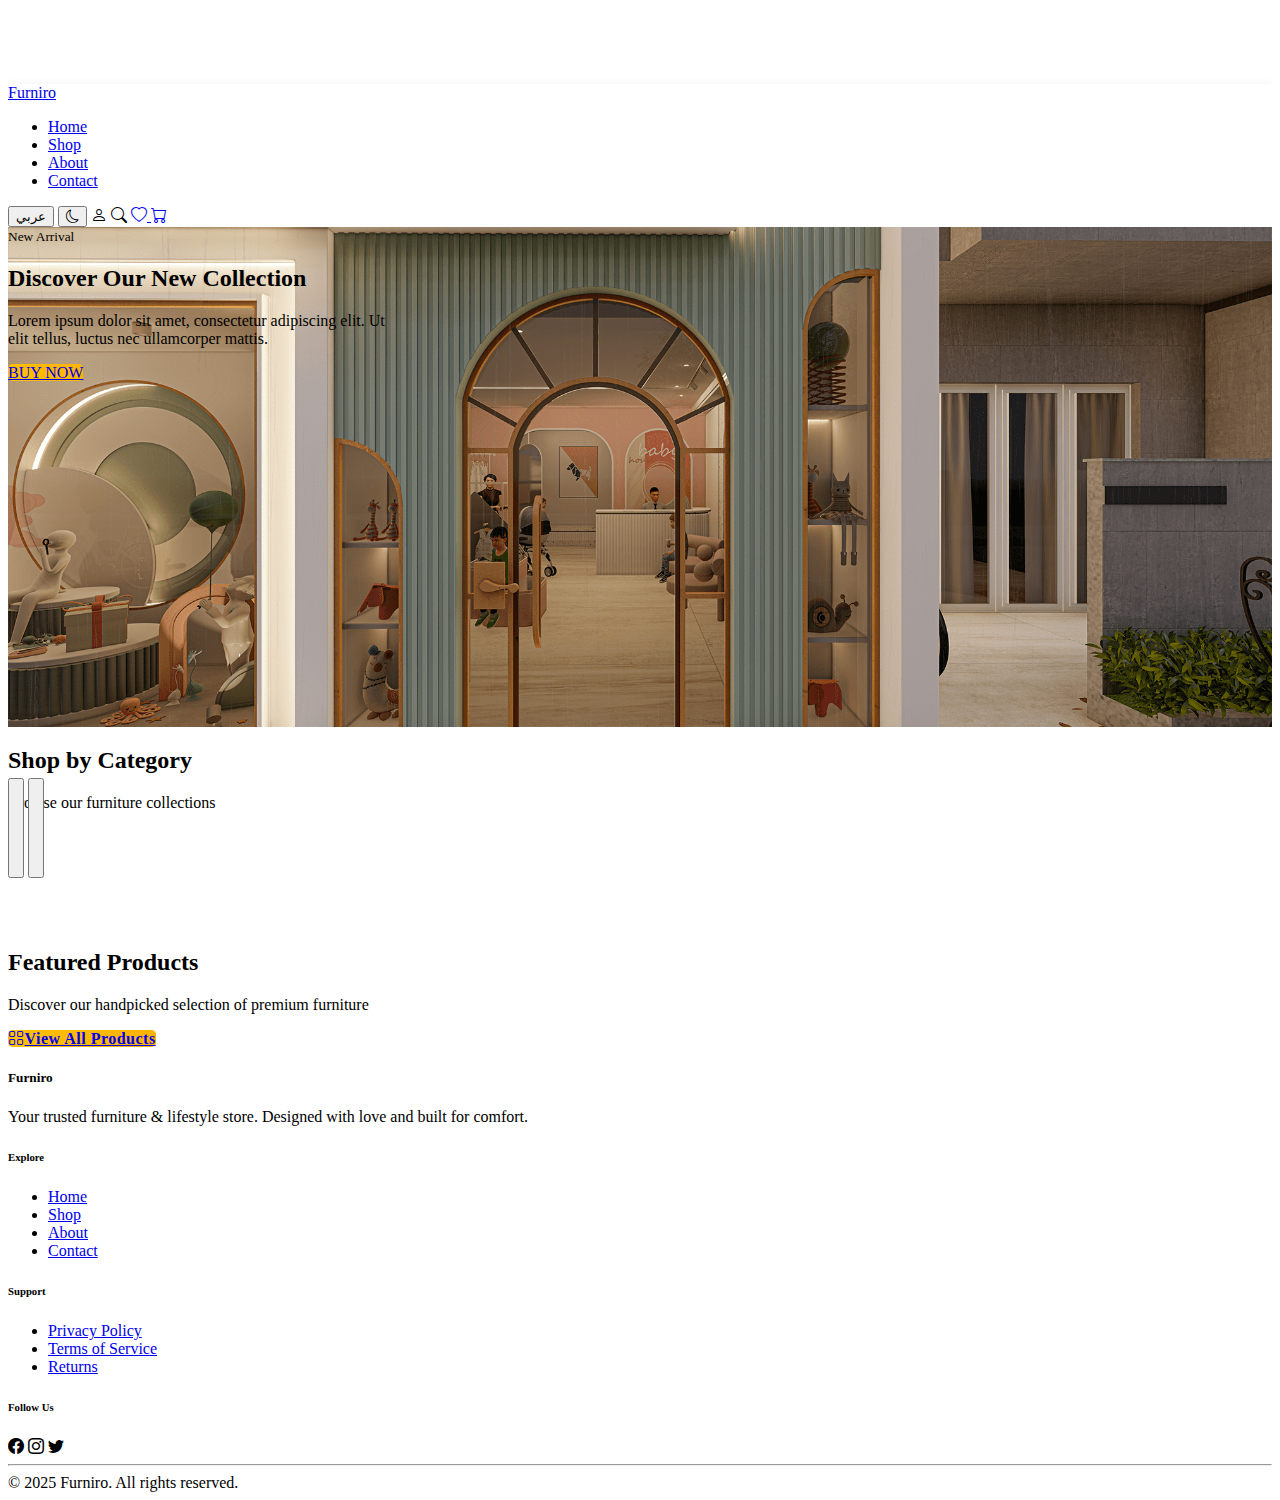
<file: index.html>
<!DOCTYPE html>
<html lang="en">
<head>
    <meta charset="UTF-8">
    <meta name="viewport" content="width=device-width, initial-scale=1.0">
    <title>Document</title>
 
     
     <link href="https://cdn.jsdelivr.net/npm/bootstrap-icons@1.10.5/font/bootstrap-icons.css" rel="stylesheet">
     <link href="style.css" rel="stylesheet">
    <link href="https://cdn.jsdelivr.net/npm/bootstrap@5.3.8/dist/css/bootstrap.min.css" rel="stylesheet" integrity="sha384-sRIl4kxILFvY47J16cr9ZwB07vP4J8+LH7qKQnuqkuIAvNWLzeN8tE5YBujZqJLB" crossorigin="anonymous">
  

</head>
<body>


    <nav class="navbar navbar-expand-lg bg-white shadow-sm fixed-top">
  <div class="container">

    <a class="navbar-brand fw-bold" href="#">Furniro</a>

    <button class="navbar-toggler" type="button" data-bs-toggle="collapse" data-bs-target="#mainNav">
      <span class="navbar-toggler-icon"></span>
    </button>

    
    <div class="collapse navbar-collapse" id="mainNav">
      <ul class="navbar-nav mx-auto mb-2 mb-lg-0">
        <li class="nav-item"><a class="nav-link active" href="#">Home</a></li>
        <li class="nav-item"><a class="nav-link" href="shop.html">Shop</a></li>
        <li class="nav-item"><a class="nav-link" href="about.html">About</a></li>
        <li class="nav-item"><a class="nav-link" href="contact.html">Contact</a></li>
      </ul>

      
       <div class="d-flex gap-3">
     
      </div>
      <button class="btn btn-sm btn-outline-secondary me-2" onclick="toggleLanguage()" id="langBtn">
        AR
      </button>
      <button class="btn btn-sm btn-outline-secondary me-3" onclick="toggleDarkMode()" id="darkModeBtn">
        <i class="bi bi-moon"></i>
      </button>
      <i class="bi bi-person me-3"></i>     
      <i class="bi bi-search me-3" onclick="toggleSearch()" style="cursor: pointer;"></i>    
      <a href="wishlist.html" class="position-relative me-3">
        <i class="bi bi-heart"></i>
      </a>      
      <a href="cart.html" class="position-relative">
        <i class="bi bi-cart"></i>
      </a>     

    </div>
  </div>
</nav>



<section class="hero-banner position-relative" style="background-image: url('assets/130.png'); background-size: cover; background-position: center; height: 500px;">
  <div class="container h-100 d-flex align-items-center">
    <div class="bg-white p-4 rounded shadow" style="max-width: 400px;">
      <small class="text-muted">New Arrival</small>
      <h2 class="fw-bold text-warning mt-2">Discover Our New Collection</h2>
      <p class="text-muted">Lorem ipsum dolor sit amet, consectetur adipiscing elit. Ut elit tellus, luctus nec ullamcorper mattis.</p>
      <a href="#" class="btn btn-warning text-white px-4">BUY NOW</a>
    </div>
  </div>
</section>

<!-- Categories Section -->
<section class="py-5">
    <div class="container">
        <div class="text-center mb-5">
            <h2 class="fw-bold mb-3">Shop by Category</h2>
            <p class="text-muted">Browse our furniture collections</p>
        </div>
        
        <!-- Categories Carousel -->
        <div class="position-relative">
            <div id="categoriesCarousel" class="carousel slide" data-bs-ride="carousel">
                <div class="carousel-inner" id="categories-list">
                    <!-- Categories will be loaded here -->
                </div>
                <button class="carousel-control-prev" type="button" data-bs-target="#categoriesCarousel" data-bs-slide="prev">
                    <span class="carousel-control-prev-icon bg-warning rounded-circle p-3"></span>
                </button>
                <button class="carousel-control-next" type="button" data-bs-target="#categoriesCarousel" data-bs-slide="next">
                    <span class="carousel-control-next-icon bg-warning rounded-circle p-3"></span>
                </button>
            </div>
        </div>
    </div>
</section>

<section class="py-5 bg-light">
    <div class="container">
        <div class="text-center mb-5">
            <h2 class="fw-bold mb-3">Featured Products</h2>
            <p class="text-muted">Discover our handpicked selection of premium furniture</p>
        </div>
        <div class="row g-4" id="product-list">
            <!-- Products will be loaded here -->
        </div>
        <div class="text-center mt-5">
            <a href="shop.html" class="btn btn-warning btn-lg px-5 py-3">
                <i class="bi bi-grid me-2"></i>View All Products
            </a>
        </div>
    </div>
</section>

    <!-- Search Popup -->
    <div id="searchPopup" class="search-popup">
        <div class="search-content">
            <div class="d-flex justify-content-between align-items-center mb-3">
                <h5>Search Products</h5>
                <button class="btn-close" onclick="toggleSearch()"></button>
            </div>
            <div class="input-group mb-3">
                <input type="text" class="form-control" id="searchInput" placeholder="Search for products..." oninput="searchProducts()">
                <button class="btn btn-warning" onclick="searchProducts()">
                    <i class="bi bi-search"></i>
                </button>
            </div>
            <div id="searchResults"></div>
        </div>
    </div>

    <footer class="bg-dark text-light pt-5 pb-3 mt-5">
  <div class="container">
    <div class="row">
      <div class="col-md-4 mb-3">
        <h5 class="fw-bold">Furniro</h5>
        <p class="small text-muted">Your trusted furniture & lifestyle store. Designed with love and built for comfort.</p>
      </div>
      <div class="col-md-2 mb-3">
        <h6 class="text-warning">Explore</h6>
        <ul class="list-unstyled">
          <li><a href="#" class="text-light text-decoration-none small">Home</a></li>
          <li><a href="#" class="text-light text-decoration-none small">Shop</a></li>
          <li><a href="#" class="text-light text-decoration-none small">About</a></li>
          <li><a href="#" class="text-light text-decoration-none small">Contact</a></li>
        </ul>
      </div>
      <div class="col-md-3 mb-3">
        <h6 class="text-warning">Support</h6>
        <ul class="list-unstyled">
          <li><a href="#" class="text-light text-decoration-none small">Privacy Policy</a></li>
          <li><a href="#" class="text-light text-decoration-none small">Terms of Service</a></li>
          <li><a href="#" class="text-light text-decoration-none small">Returns</a></li>
        </ul>
      </div>
      <div class="col-md-3 mb-3">
        <h6 class="text-warning">Follow Us</h6>
        <div class="d-flex gap-3">
          <i class="bi bi-facebook text-light"></i>
          <i class="bi bi-instagram text-light"></i>
          <i class="bi bi-twitter text-light"></i>
        </div>
      </div>
    </div>
    <hr class="border-light">
    <div class="text-center small text-muted">
      © 2025 Furniro. All rights reserved.
    </div>
  </div>
</footer>

   <script src="script.js"></script>
    <script src="https://cdn.jsdelivr.net/npm/bootstrap@5.3.8/dist/js/bootstrap.bundle.min.js" integrity="sha384-FKyoEForCGlyvwx9Hj09JcYn3nv7wiPVlz7YYwJrWVcXK/BmnVDxM+D2scQbITxI" crossorigin="anonymous"></script>
  
</body>
</html>
</file>
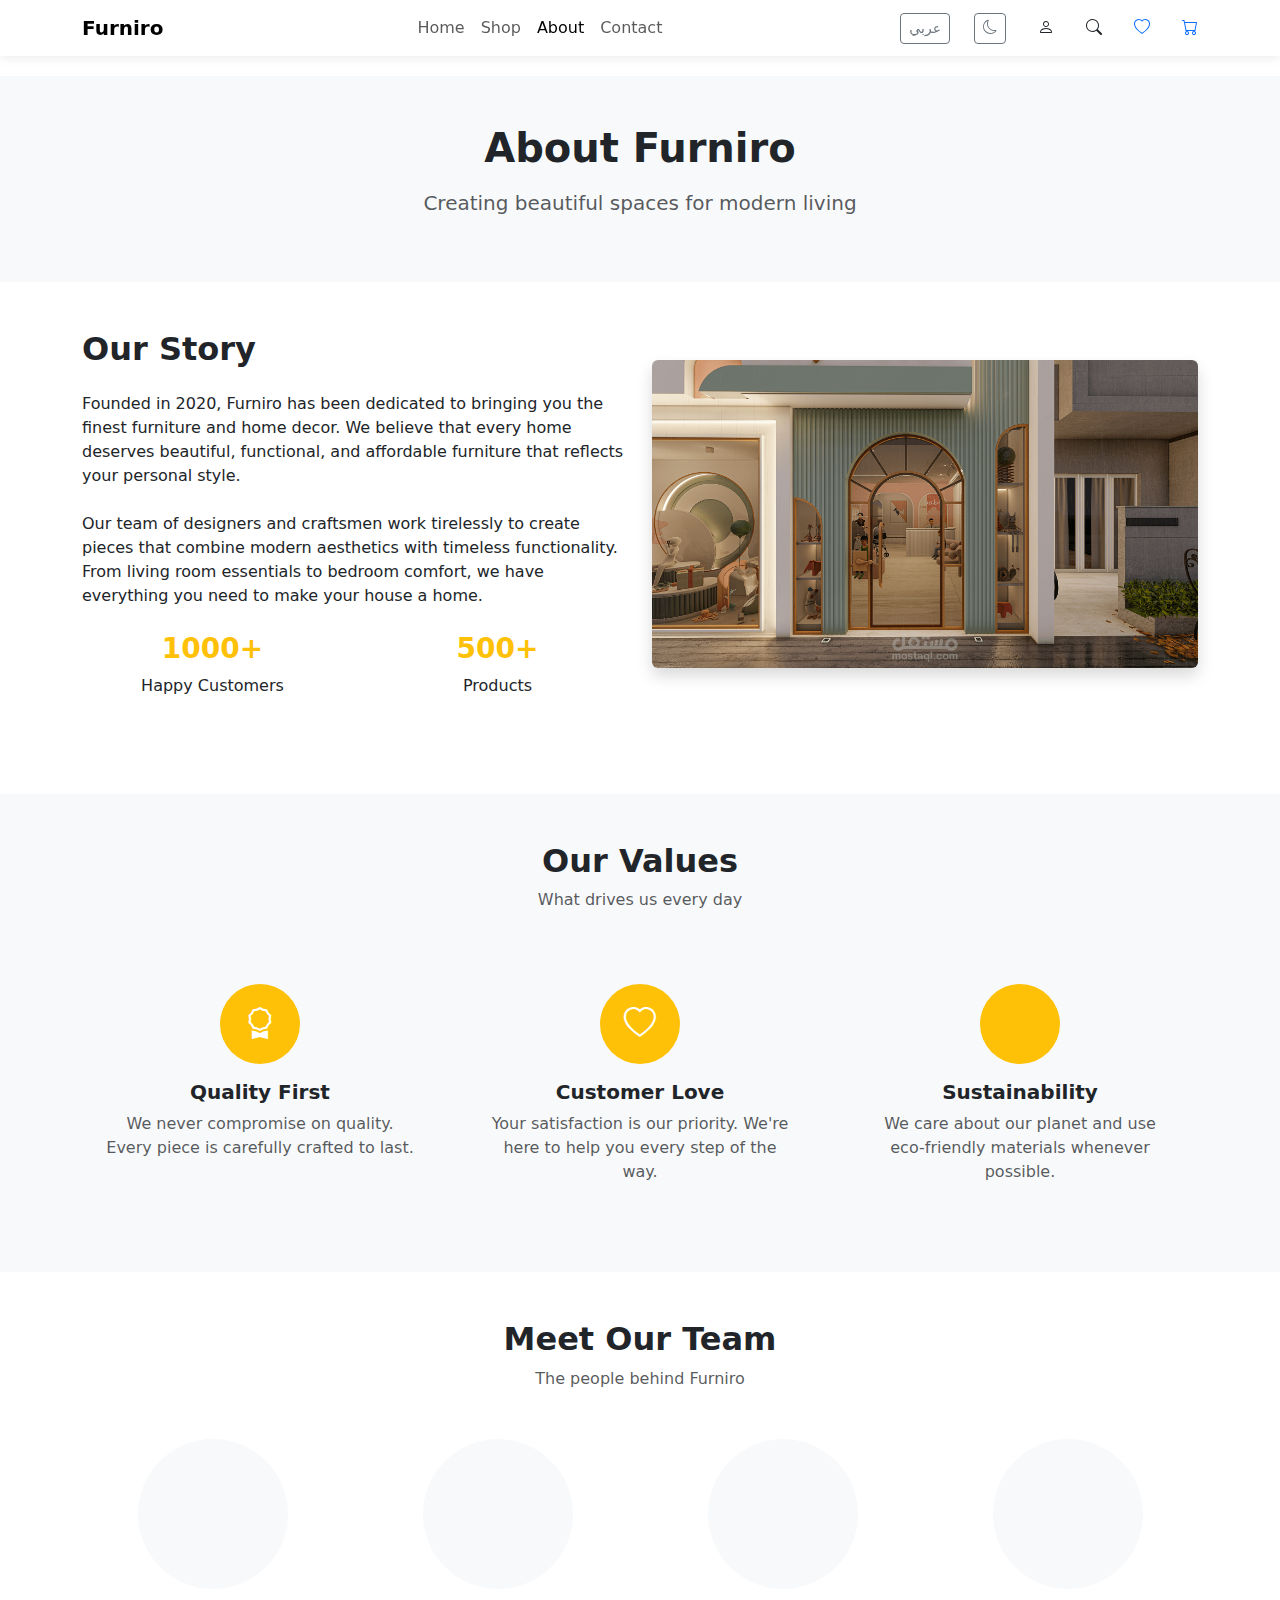
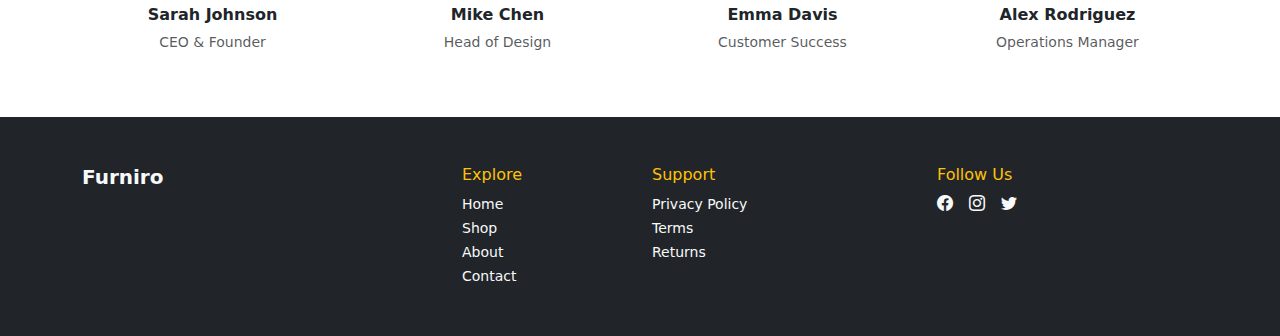
<file: about.html>
<!DOCTYPE html>
<html lang="en">
<head>
    <meta charset="UTF-8">
    <meta name="viewport" content="width=device-width, initial-scale=1.0">
    <title>About Us - Furniro</title>
    <script>
        if (localStorage.getItem('theme') === 'dark') {
            document.documentElement.setAttribute('data-theme', 'dark');
        }
    </script>
    <link href="https://cdn.jsdelivr.net/npm/bootstrap@5.3.0/dist/css/bootstrap.min.css" rel="stylesheet">
    <link href="https://cdn.jsdelivr.net/npm/bootstrap-icons@1.10.5/font/bootstrap-icons.css" rel="stylesheet">
    <link href="style.css" rel="stylesheet">
</head>
<body>
    <!-- Navigation -->
    <nav class="navbar navbar-expand-lg bg-white shadow-sm fixed-top">
        <div class="container">
            <a class="navbar-brand fw-bold" href="index.html">Furniro</a>
            <button class="navbar-toggler" type="button" data-bs-toggle="collapse" data-bs-target="#mainNav">
                <span class="navbar-toggler-icon"></span>
            </button>
            <div class="collapse navbar-collapse" id="mainNav">
                <ul class="navbar-nav mx-auto mb-2 mb-lg-0">
                    <li class="nav-item"><a class="nav-link" href="index.html">Home</a></li>
                    <li class="nav-item"><a class="nav-link" href="shop.html">Shop</a></li>
                    <li class="nav-item"><a class="nav-link active" href="about.html">About</a></li>
                    <li class="nav-item"><a class="nav-link" href="contact.html">Contact</a></li>
                </ul>
                <div class="d-flex gap-3 align-items-center">
                    <button class="btn btn-sm btn-outline-secondary me-2" onclick="toggleLanguage()" id="langBtn">
                        AR
                    </button>


                    <button class="btn btn-sm btn-outline-secondary me-3" onclick="toggleDarkMode()" id="darkModeBtn">
                        <i class="bi bi-moon"></i>
                    </button>
                    <i class="bi bi-person me-3"></i>
                    <i class="bi bi-search me-3"></i>
                    <a href="wishlist.html" class="position-relative me-3">
                        <i class="bi bi-heart"></i>
                    </a>
                    <a href="cart.html" class="position-relative">
                        <i class="bi bi-cart"></i>
                        <span class="position-absolute top-0 start-100 translate-middle badge rounded-pill bg-danger" id="cart-count" style="display: none;">0</span>
                    </a>
                </div>
            </div>
        </div>
    </nav>

    <!-- Hero Section -->
    <section class="bg-light py-5">
        <div class="container text-center">
            <h1 class="fw-bold mb-3">About Furniro</h1>
            <p class="lead text-muted">Creating beautiful spaces for modern living</p>
        </div>
    </section>

    <!-- About Content -->
    <section class="py-5">
        <div class="container">
            <div class="row align-items-center mb-5">
                <div class="col-lg-6">
                    <h2 class="fw-bold mb-4">Our Story</h2>
                    <p class="mb-4">Founded in 2020, Furniro has been dedicated to bringing you the finest furniture and home decor. We believe that every home deserves beautiful, functional, and affordable furniture that reflects your personal style.</p>
                    <p class="mb-4">Our team of designers and craftsmen work tirelessly to create pieces that combine modern aesthetics with timeless functionality. From living room essentials to bedroom comfort, we have everything you need to make your house a home.</p>
                    <div class="row g-4">
                        <div class="col-6">
                            <div class="text-center">
                                <h3 class="text-warning fw-bold">1000+</h3>
                                <p class="mb-0">Happy Customers</p>
                            </div>
                        </div>
                        <div class="col-6">
                            <div class="text-center">
                                <h3 class="text-warning fw-bold">500+</h3>
                                <p class="mb-0">Products</p>
                            </div>
                        </div>
                    </div>
                </div>
                <div class="col-lg-6">
                    <img src="assets/130.png" class="img-fluid rounded shadow" alt="About Us">
                </div>
            </div>
        </div>
    </section>

    <!-- Values Section -->
    <section class="py-5 bg-light">
        <div class="container">
            <div class="text-center mb-5">
                <h2 class="fw-bold">Our Values</h2>
                <p class="text-muted">What drives us every day</p>
            </div>
            <div class="row g-4">
                <div class="col-lg-4 col-md-6">
                    <div class="text-center p-4">
                        <div class="bg-warning rounded-circle d-inline-flex align-items-center justify-content-center mb-3" style="width: 80px; height: 80px;">
                            <i class="bi bi-award text-white fs-2"></i>
                        </div>
                        <h5 class="fw-bold">Quality First</h5>
                        <p class="text-muted">We never compromise on quality. Every piece is carefully crafted to last.</p>
                    </div>
                </div>
                <div class="col-lg-4 col-md-6">
                    <div class="text-center p-4">
                        <div class="bg-warning rounded-circle d-inline-flex align-items-center justify-content-center mb-3" style="width: 80px; height: 80px;">
                            <i class="bi bi-heart text-white fs-2"></i>
                        </div>
                        <h5 class="fw-bold">Customer Love</h5>
                        <p class="text-muted">Your satisfaction is our priority. We're here to help you every step of the way.</p>
                    </div>
                </div>
                <div class="col-lg-4 col-md-6">
                    <div class="text-center p-4">
                        <div class="bg-warning rounded-circle d-inline-flex align-items-center justify-content-center mb-3" style="width: 80px; height: 80px;">
                            <i class="bi bi-leaf text-white fs-2"></i>
                        </div>
                        <h5 class="fw-bold">Sustainability</h5>
                        <p class="text-muted">We care about our planet and use eco-friendly materials whenever possible.</p>
                    </div>
                </div>
            </div>
        </div>
    </section>

    <!-- Team Section -->
    <section class="py-5">
        <div class="container">
            <div class="text-center mb-5">
                <h2 class="fw-bold">Meet Our Team</h2>
                <p class="text-muted">The people behind Furniro</p>
            </div>
            <div class="row g-4">
                <div class="col-lg-3 col-md-6">
                    <div class="text-center">
                        <div class="bg-light rounded-circle mx-auto mb-3 d-flex align-items-center justify-content-center" style="width: 150px; height: 150px; background-image: url('https://images.unsplash.com/photo-1494790108755-2616b612b786?w=150&h=150&fit=crop&crop=face'); background-size: cover; background-position: center;"></div>
                        <h6 class="fw-bold">Sarah Johnson</h6>
                        <p class="text-muted small">CEO & Founder</p>
                    </div>
                </div>
                <div class="col-lg-3 col-md-6">
                    <div class="text-center">
                        <div class="bg-light rounded-circle mx-auto mb-3 d-flex align-items-center justify-content-center" style="width: 150px; height: 150px; background-image: url('https://images.unsplash.com/photo-1472099645785-5658abf4ff4e?w=150&h=150&fit=crop&crop=face'); background-size: cover; background-position: center;"></div>
                        <h6 class="fw-bold">Mike Chen</h6>
                        <p class="text-muted small">Head of Design</p>
                    </div>
                </div>
                <div class="col-lg-3 col-md-6">
                    <div class="text-center">
                        <div class="bg-light rounded-circle mx-auto mb-3 d-flex align-items-center justify-content-center" style="width: 150px; height: 150px; background-image: url('https://images.unsplash.com/photo-1438761681033-6461ffad8d80?w=150&h=150&fit=crop&crop=face'); background-size: cover; background-position: center;"></div>
                        <h6 class="fw-bold">Emma Davis</h6>
                        <p class="text-muted small">Customer Success</p>
                    </div>
                </div>
                <div class="col-lg-3 col-md-6">
                    <div class="text-center">
                        <div class="bg-light rounded-circle mx-auto mb-3 d-flex align-items-center justify-content-center" style="width: 150px; height: 150px; background-image: url('https://images.unsplash.com/photo-1507003211169-0a1dd7228f2d?w=150&h=150&fit=crop&crop=face'); background-size: cover; background-position: center;"></div>
                        <h6 class="fw-bold">Alex Rodriguez</h6>
                        <p class="text-muted small">Operations Manager</p>
                    </div>
                </div>
            </div>
        </div>
    </section>

    <!-- Footer -->
    <footer class="bg-dark text-light pt-5 pb-3">
        <div class="container">
            <div class="row">
                <div class="col-md-4 mb-3">
                    <h5 class="fw-bold">Furniro</h5>
                    <p class="small text-muted">Your trusted furniture & lifestyle store.</p>
                </div>
                <div class="col-md-2 mb-3">
                    <h6 class="text-warning">Explore</h6>
                    <ul class="list-unstyled">
                        <li><a href="index.html" class="text-light text-decoration-none small">Home</a></li>
                        <li><a href="shop.html" class="text-light text-decoration-none small">Shop</a></li>
                        <li><a href="about.html" class="text-light text-decoration-none small">About</a></li>
                        <li><a href="contact.html" class="text-light text-decoration-none small">Contact</a></li>
                    </ul>
                </div>
                <div class="col-md-3 mb-3">
                    <h6 class="text-warning">Support</h6>
                    <ul class="list-unstyled">
                        <li><a href="#" class="text-light text-decoration-none small">Privacy Policy</a></li>
                        <li><a href="#" class="text-light text-decoration-none small">Terms</a></li>
                        <li><a href="#" class="text-light text-decoration-none small">Returns</a></li>
                    </ul>
                </div>
                <div class="col-md-3 mb-3">
                    <h6 class="text-warning">Follow Us</h6>
                    <div class="d-flex gap-3">
                        <i class="bi bi-facebook text-light"></i>
                        <i class="bi bi-instagram text-light"></i>
                        <i class="bi bi-twitter text-light"></i>
                    </div>
                </div>
            </div>
        </div>
    </footer>

    <script src="script.js"></script>
    <script src="https://cdn.jsdelivr.net/npm/bootstrap@5.3.0/dist/js/bootstrap.bundle.min.js"></script>
</body>
</html>
</file>
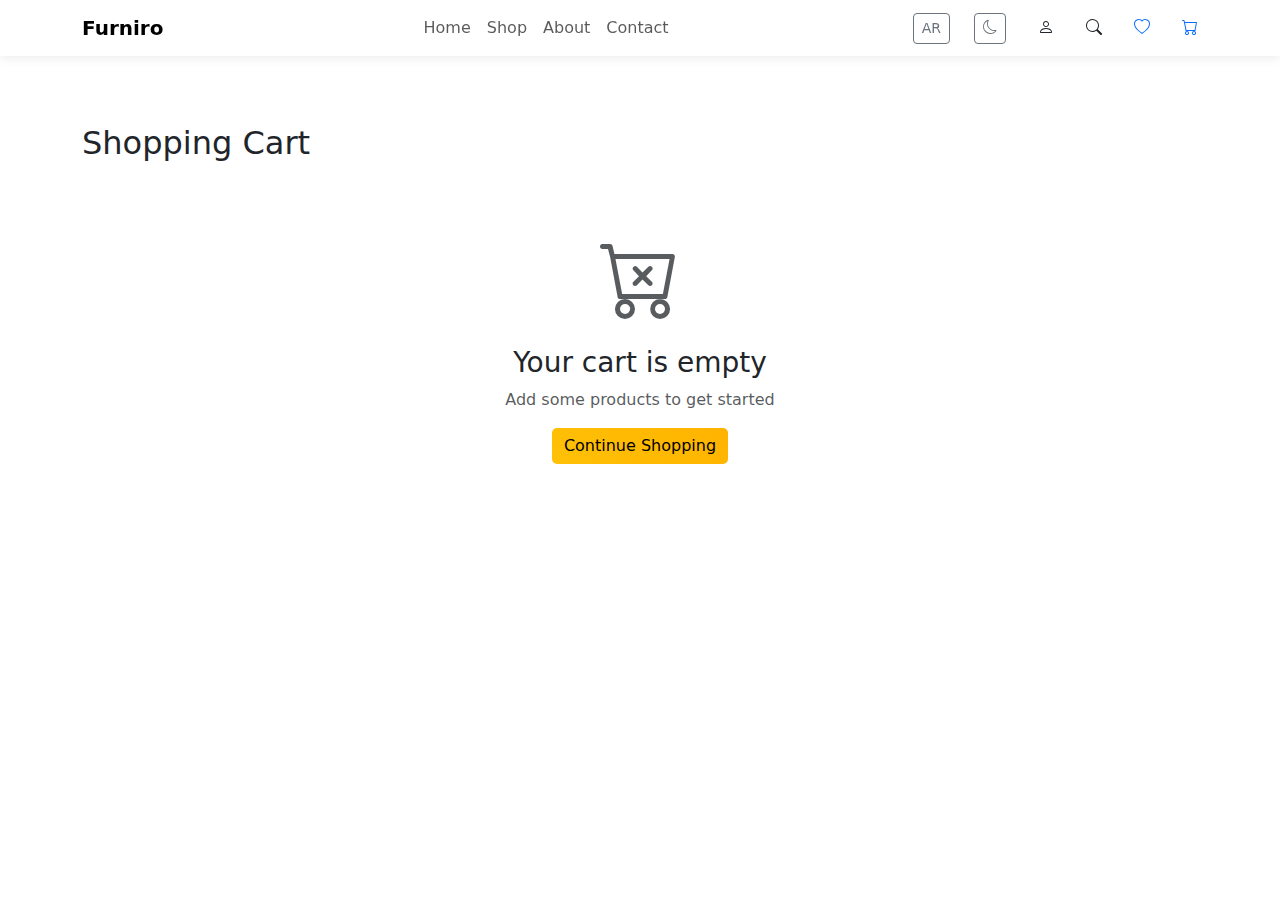
<file: cart.html>
<!DOCTYPE html>
<html lang="en" dir="ltr">
<head>
    <meta charset="UTF-8">
    <meta name="viewport" content="width=device-width, initial-scale=1.0">
    <title>السلة - Furniro</title>
    <script>
        if (localStorage.getItem('theme') === 'dark') {
            document.documentElement.setAttribute('data-theme', 'dark');
        }
    </script>
    <link href="https://cdn.jsdelivr.net/npm/bootstrap@5.3.0/dist/css/bootstrap.min.css" rel="stylesheet">
    <link href="https://cdn.jsdelivr.net/npm/bootstrap-icons@1.10.5/font/bootstrap-icons.css" rel="stylesheet">
    <link href="style.css" rel="stylesheet">
</head>
<body>
    <!-- شريط التنقل -->
    <nav class="navbar navbar-expand-lg bg-white shadow-sm fixed-top">
        <div class="container">
            <a class="navbar-brand fw-bold" href="index.html">Furniro</a>
            <button class="navbar-toggler" type="button" data-bs-toggle="collapse" data-bs-target="#mainNav">
                <span class="navbar-toggler-icon"></span>
            </button>
            <div class="collapse navbar-collapse" id="mainNav">
                <ul class="navbar-nav mx-auto mb-2 mb-lg-0">
                    <li class="nav-item"><a class="nav-link" href="index.html">Home</a></li>
                    <li class="nav-item"><a class="nav-link" href="shop.html">Shop</a></li>
                    <li class="nav-item"><a class="nav-link" href="about.html">About</a></li>
                    <li class="nav-item"><a class="nav-link" href="contact.html">Contact</a></li>
                </ul>
                <div class="d-flex gap-3 align-items-center">
                    <button class="btn btn-sm btn-outline-secondary me-2" onclick="toggleLanguage()" id="langBtn">
                        AR
                    </button>
                    <button class="btn btn-sm btn-outline-secondary me-3" onclick="toggleDarkMode()" id="darkModeBtn">
                        <i class="bi bi-moon"></i>
                    </button>
                    <i class="bi bi-person me-3"></i>
                    <i class="bi bi-search me-3"></i>
                    <a href="wishlist.html" class="position-relative me-3">
                        <i class="bi bi-heart"></i>
                        <span class="position-absolute top-0 start-100 translate-middle badge rounded-pill bg-danger" id="wishlist-count" style="display: none;">0</span>
                    </a>
                    <a href="cart.html" class="position-relative">
                        <i class="bi bi-cart"></i>
                        <span class="position-absolute top-0 start-100 translate-middle badge rounded-pill bg-danger" id="cart-count" style="display: none;">0</span>
                    </a>
                </div>
            </div>
        </div>
    </nav>

    <!-- محتوى السلة -->
    <div class="container py-5">
        <h2 class="mb-4">Shopping Cart</h2>
        
        <div id="cart-content">
            <!-- محتوى السلة سيظهر هنا -->
        </div>
        
        <div id="empty-cart" class="text-center py-5" style="display: none;">
            <i class="bi bi-cart-x display-1 text-muted"></i>
            <h3 class="mt-3">Your cart is empty</h3>
            <p class="text-muted">Add some products to get started</p>
            <a href="index.html" class="btn btn-warning">Continue Shopping</a>
        </div>
    </div>

    <script src="cart.js"></script>
    <script src="https://cdn.jsdelivr.net/npm/bootstrap@5.3.0/dist/js/bootstrap.bundle.min.js"></script>
</body>
</html>
</file>
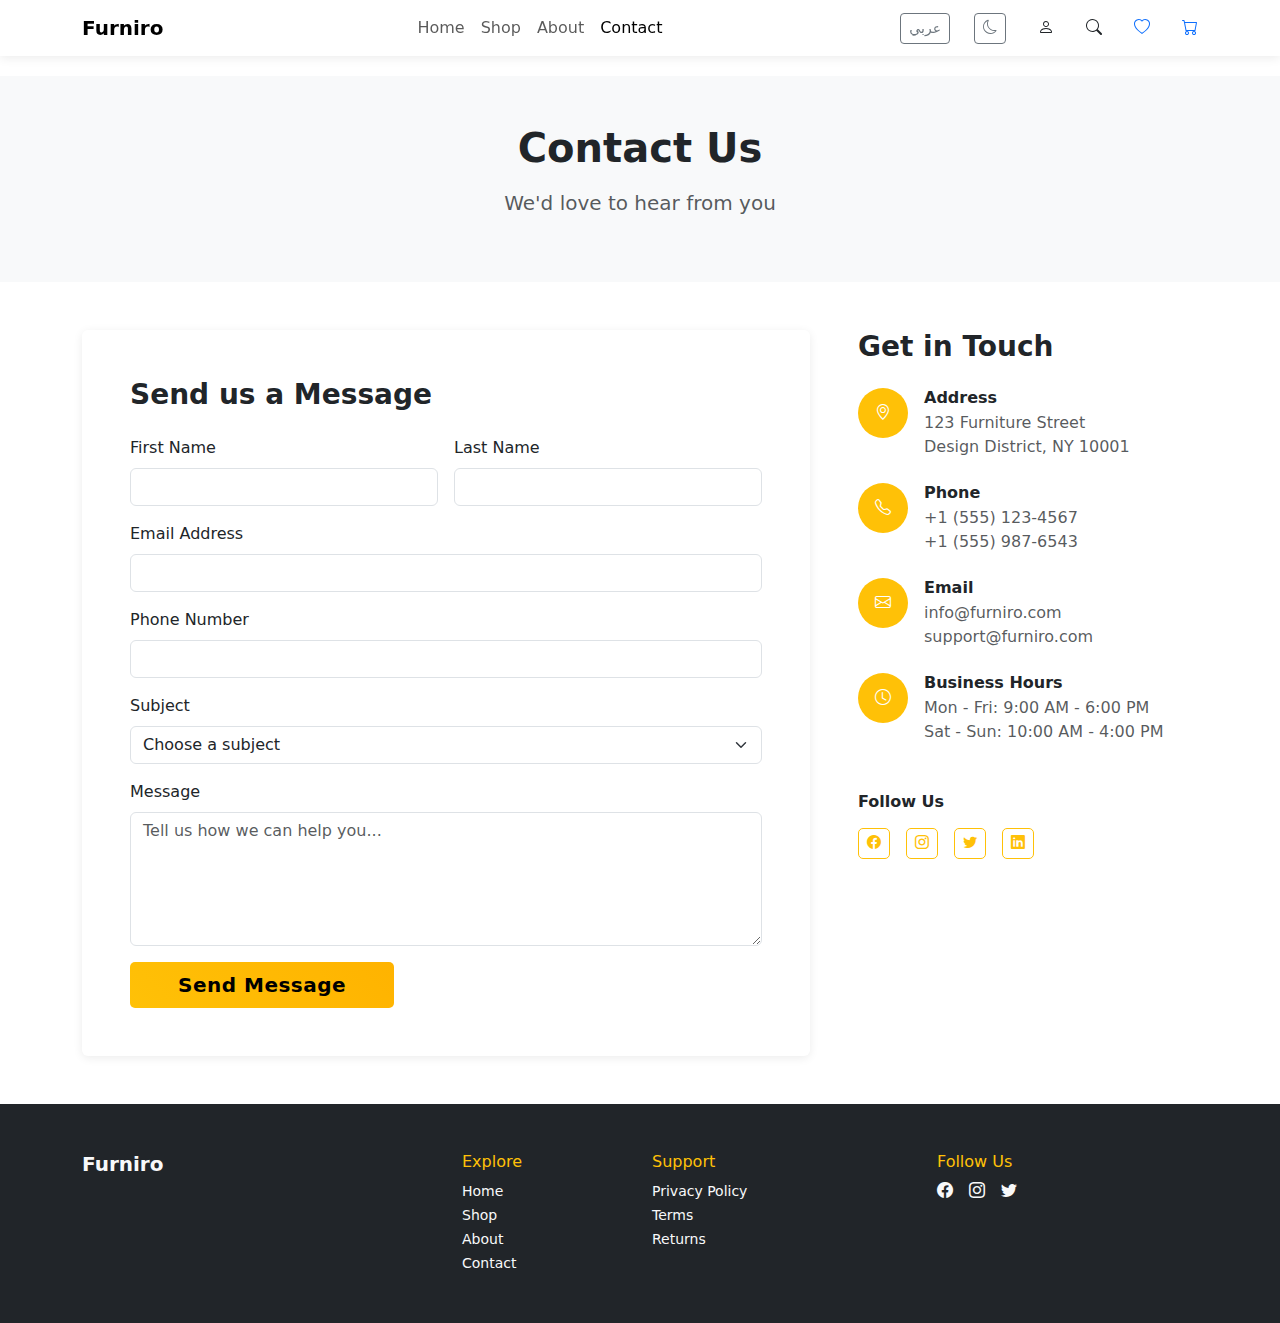
<file: contact.html>
<!DOCTYPE html>
<html lang="en">
<head>
    <meta charset="UTF-8">
    <meta name="viewport" content="width=device-width, initial-scale=1.0">
    <title>Contact Us - Furniro</title>
    <link href="https://cdn.jsdelivr.net/npm/bootstrap@5.3.0/dist/css/bootstrap.min.css" rel="stylesheet">
    <link href="https://cdn.jsdelivr.net/npm/bootstrap-icons@1.10.5/font/bootstrap-icons.css" rel="stylesheet">
    <link href="style.css" rel="stylesheet">
</head>
<body>
    <!-- Navigation -->
    <nav class="navbar navbar-expand-lg bg-white shadow-sm fixed-top">
        <div class="container">
            <a class="navbar-brand fw-bold" href="index.html">Furniro</a>
            <button class="navbar-toggler" type="button" data-bs-toggle="collapse" data-bs-target="#mainNav">
                <span class="navbar-toggler-icon"></span>
            </button>
            <div class="collapse navbar-collapse" id="mainNav">
                <ul class="navbar-nav mx-auto mb-2 mb-lg-0">
                    <li class="nav-item"><a class="nav-link" href="index.html">Home</a></li>
                    <li class="nav-item"><a class="nav-link" href="shop.html">Shop</a></li>
                    <li class="nav-item"><a class="nav-link" href="about.html">About</a></li>
                    <li class="nav-item"><a class="nav-link active" href="contact.html">Contact</a></li>
                </ul>
                <div class="d-flex gap-3 align-items-center">
                    <button class="btn btn-sm btn-outline-secondary me-2" onclick="toggleLanguage()" id="langBtn">عربي</button>
                    <button class="btn btn-sm btn-outline-secondary me-3" onclick="toggleDarkMode()" id="darkModeBtn">
                        <i class="bi bi-moon"></i>
                    </button>
                    <i class="bi bi-person me-3"></i>
                    <i class="bi bi-search me-3"></i>
                    <a href="wishlist.html" class="position-relative me-3">
                        <i class="bi bi-heart"></i>
                    </a>
                    <a href="cart.html" class="position-relative">
                        <i class="bi bi-cart"></i>
                    </a>
                </div>
            </div>
        </div>
    </nav>

    <!-- Hero Section -->
    <section class="bg-light py-5">
        <div class="container text-center">
            <h1 class="fw-bold mb-3">Contact Us</h1>
            <p class="lead text-muted">We'd love to hear from you</p>
        </div>
    </section>

    <!-- Contact Content -->
    <section class="py-5">
        <div class="container">
            <div class="row g-5">
                <!-- Contact Form -->
                <div class="col-lg-8">
                    <div class="card border-0 shadow-sm">
                        <div class="card-body p-5">
                            <h3 class="fw-bold mb-4">Send us a Message</h3>
                            <form id="contactForm">
                                <div class="row g-3">
                                    <div class="col-md-6">
                                        <label class="form-label">First Name</label>
                                        <input type="text" class="form-control" required>
                                    </div>
                                    <div class="col-md-6">
                                        <label class="form-label">Last Name</label>
                                        <input type="text" class="form-control" required>
                                    </div>
                                    <div class="col-12">
                                        <label class="form-label">Email Address</label>
                                        <input type="email" class="form-control" required>
                                    </div>
                                    <div class="col-12">
                                        <label class="form-label">Phone Number</label>
                                        <input type="tel" class="form-control">
                                    </div>
                                    <div class="col-12">
                                        <label class="form-label">Subject</label>
                                        <select class="form-select" required>
                                            <option value="">Choose a subject</option>
                                            <option value="general">General Inquiry</option>
                                            <option value="support">Customer Support</option>
                                            <option value="order">Order Question</option>
                                        </select>
                                    </div>
                                    <div class="col-12">
                                        <label class="form-label">Message</label>
                                        <textarea class="form-control" rows="5" placeholder="Tell us how we can help you..." required></textarea>
                                    </div>
                                    <div class="col-12">
                                        <button type="submit" class="btn btn-warning btn-lg px-5">Send Message</button>
                                    </div>
                                </div>
                            </form>
                        </div>
                    </div>
                </div>

                <!-- Contact Info -->
                <div class="col-lg-4">
                    <div class="h-100">
                        <h3 class="fw-bold mb-4">Get in Touch</h3>
                        
                        <div class="contact-item d-flex align-items-start mb-4">
                            <div class="bg-warning rounded-circle d-flex align-items-center justify-content-center me-3" style="width: 50px; height: 50px; min-width: 50px;">
                                <i class="bi bi-geo-alt text-white"></i>
                            </div>
                            <div>
                                <h6 class="fw-bold mb-1">Address</h6>
                                <p class="text-muted mb-0">123 Furniture Street<br>Design District, NY 10001</p>
                            </div>
                        </div>

                        <div class="contact-item d-flex align-items-start mb-4">
                            <div class="bg-warning rounded-circle d-flex align-items-center justify-content-center me-3" style="width: 50px; height: 50px; min-width: 50px;">
                                <i class="bi bi-telephone text-white"></i>
                            </div>
                            <div>
                                <h6 class="fw-bold mb-1">Phone</h6>
                                <p class="text-muted mb-0">+1 (555) 123-4567<br>+1 (555) 987-6543</p>
                            </div>
                        </div>

                        <div class="contact-item d-flex align-items-start mb-4">
                            <div class="bg-warning rounded-circle d-flex align-items-center justify-content-center me-3" style="width: 50px; height: 50px; min-width: 50px;">
                                <i class="bi bi-envelope text-white"></i>
                            </div>
                            <div>
                                <h6 class="fw-bold mb-1">Email</h6>
                                <p class="text-muted mb-0">info@furniro.com<br>support@furniro.com</p>
                            </div>
                        </div>

                        <div class="contact-item d-flex align-items-start mb-4">
                            <div class="bg-warning rounded-circle d-flex align-items-center justify-content-center me-3" style="width: 50px; height: 50px; min-width: 50px;">
                                <i class="bi bi-clock text-white"></i>
                            </div>
                            <div>
                                <h6 class="fw-bold mb-1">Business Hours</h6>
                                <p class="text-muted mb-0">Mon - Fri: 9:00 AM - 6:00 PM<br>Sat - Sun: 10:00 AM - 4:00 PM</p>
                            </div>
                        </div>

                        <!-- Social Media -->
                        <div class="mt-5">
                            <h6 class="fw-bold mb-3">Follow Us</h6>
                            <div class="d-flex gap-3">
                                <a href="#" class="btn btn-outline-warning btn-sm">
                                    <i class="bi bi-facebook"></i>
                                </a>
                                <a href="#" class="btn btn-outline-warning btn-sm">
                                    <i class="bi bi-instagram"></i>
                                </a>
                                <a href="#" class="btn btn-outline-warning btn-sm">
                                    <i class="bi bi-twitter"></i>
                                </a>
                                <a href="#" class="btn btn-outline-warning btn-sm">
                                    <i class="bi bi-linkedin"></i>
                                </a>
                            </div>
                        </div>
                    </div>
                </div>
            </div>
        </div>
    </section>



    <!-- Footer -->
    <footer class="bg-dark text-light pt-5 pb-3">
        <div class="container">
            <div class="row">
                <div class="col-md-4 mb-3">
                    <h5 class="fw-bold">Furniro</h5>
                    <p class="small text-muted">Your trusted furniture & lifestyle store.</p>
                </div>
                <div class="col-md-2 mb-3">
                    <h6 class="text-warning">Explore</h6>
                    <ul class="list-unstyled">
                        <li><a href="index.html" class="text-light text-decoration-none small">Home</a></li>
                        <li><a href="shop.html" class="text-light text-decoration-none small">Shop</a></li>
                        <li><a href="about.html" class="text-light text-decoration-none small">About</a></li>
                        <li><a href="contact.html" class="text-light text-decoration-none small">Contact</a></li>
                    </ul>
                </div>
                <div class="col-md-3 mb-3">
                    <h6 class="text-warning">Support</h6>
                    <ul class="list-unstyled">
                        <li><a href="#" class="text-light text-decoration-none small">Privacy Policy</a></li>
                        <li><a href="#" class="text-light text-decoration-none small">Terms</a></li>
                        <li><a href="#" class="text-light text-decoration-none small">Returns</a></li>
                    </ul>
                </div>
                <div class="col-md-3 mb-3">
                    <h6 class="text-warning">Follow Us</h6>
                    <div class="d-flex gap-3">
                        <i class="bi bi-facebook text-light"></i>
                        <i class="bi bi-instagram text-light"></i>
                        <i class="bi bi-twitter text-light"></i>
                    </div>
                </div>
            </div>
        </div>
    </footer>

    <script>
        // Contact form submission
        document.getElementById('contactForm').addEventListener('submit', function(e) {
            e.preventDefault();
            
            // Show success message
            const alert = document.createElement('div');
            alert.className = 'alert alert-success position-fixed';
            alert.style.cssText = 'top: 100px; right: 20px; z-index: 9999; min-width: 300px;';
            alert.innerHTML = '<i class="bi bi-check-circle me-2"></i>Message sent successfully! We\'ll get back to you soon.';
            
            document.body.appendChild(alert);
            setTimeout(() => alert.remove(), 5000);
            
            // Reset form
            this.reset();
        });
    </script>
    <script src="script.js"></script>
    <script src="https://cdn.jsdelivr.net/npm/bootstrap@5.3.0/dist/js/bootstrap.bundle.min.js"></script>
</body>
</html>
</file>
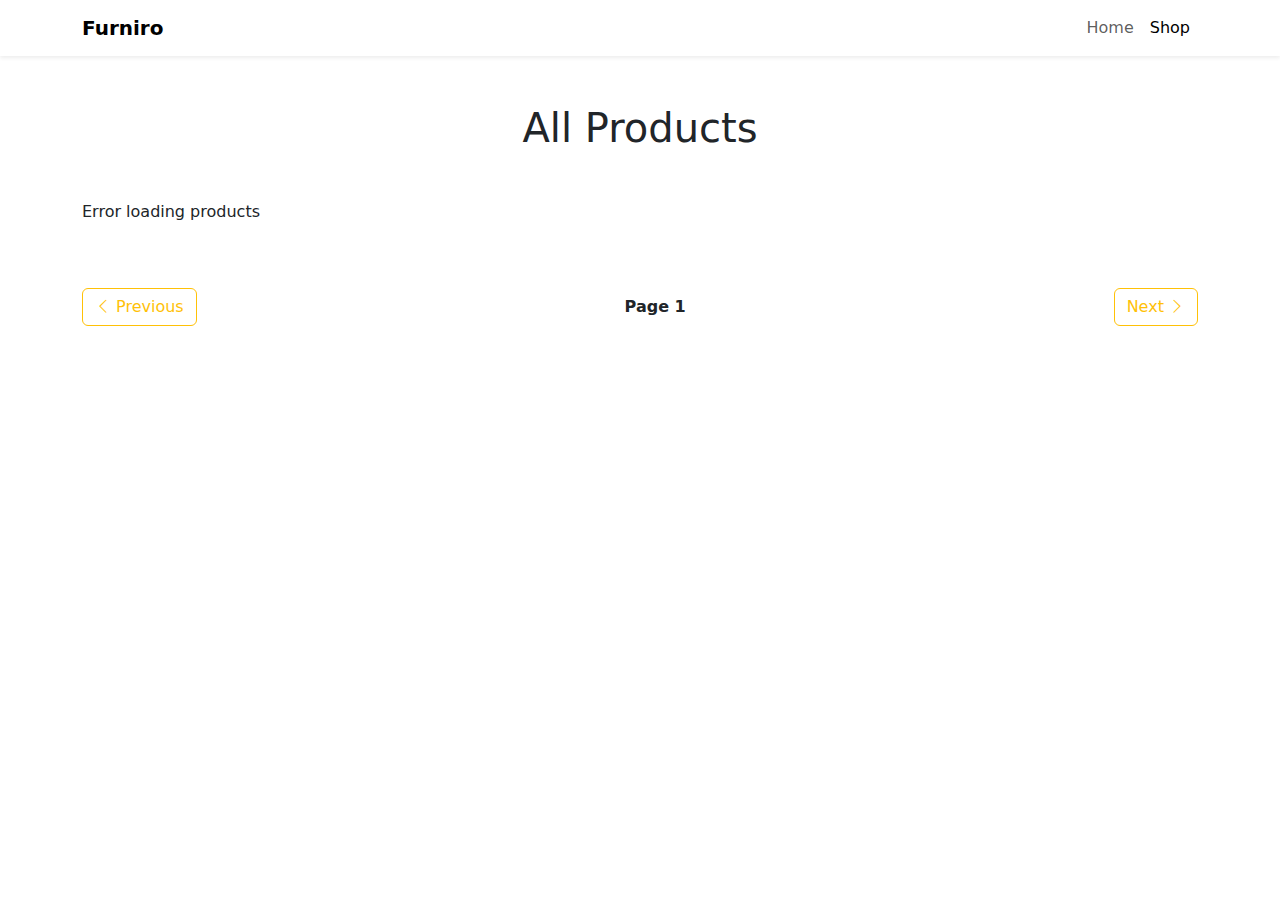
<file: shop-simple.html>
<!DOCTYPE html>
<html lang="en">
<head>
    <meta charset="UTF-8">
    <meta name="viewport" content="width=device-width, initial-scale=1.0">
    <title>Shop - All Products</title>
    <link href="https://cdn.jsdelivr.net/npm/bootstrap@5.3.0/dist/css/bootstrap.min.css" rel="stylesheet">
    <link href="https://cdn.jsdelivr.net/npm/bootstrap-icons@1.10.5/font/bootstrap-icons.css" rel="stylesheet">
</head>
<body>
    <!-- Navigation -->
    <nav class="navbar navbar-expand-lg bg-white shadow-sm">
        <div class="container">
            <a class="navbar-brand fw-bold" href="index.html">Furniro</a>
            <div class="navbar-nav ms-auto">
                <a class="nav-link" href="index.html">Home</a>
                <a class="nav-link active" href="shop-simple.html">Shop</a>
            </div>
        </div>
    </nav>

    <!-- Products Section -->
    <div class="container py-5">
        <h1 class="text-center mb-5">All Products</h1>
        
        <!-- Products Grid -->
        <div class="row" id="products">
            <div class="col-12 text-center">
                <div class="spinner-border text-warning" role="status"></div>
                <p class="mt-2">Loading products...</p>
            </div>
        </div>
        
        <!-- Pagination -->
        <div class="d-flex justify-content-between align-items-center mt-5">
            <button class="btn btn-outline-warning" id="prevBtn" onclick="previousPage()">
                <i class="bi bi-chevron-left"></i> Previous
            </button>
            <span id="pageInfo" class="fw-bold">Page 1</span>
            <button class="btn btn-outline-warning" id="nextBtn" onclick="nextPage()">
                Next <i class="bi bi-chevron-right"></i>
            </button>
        </div>
    </div>

    <script src="shop-simple.js"></script>
</body>
</html>
</file>
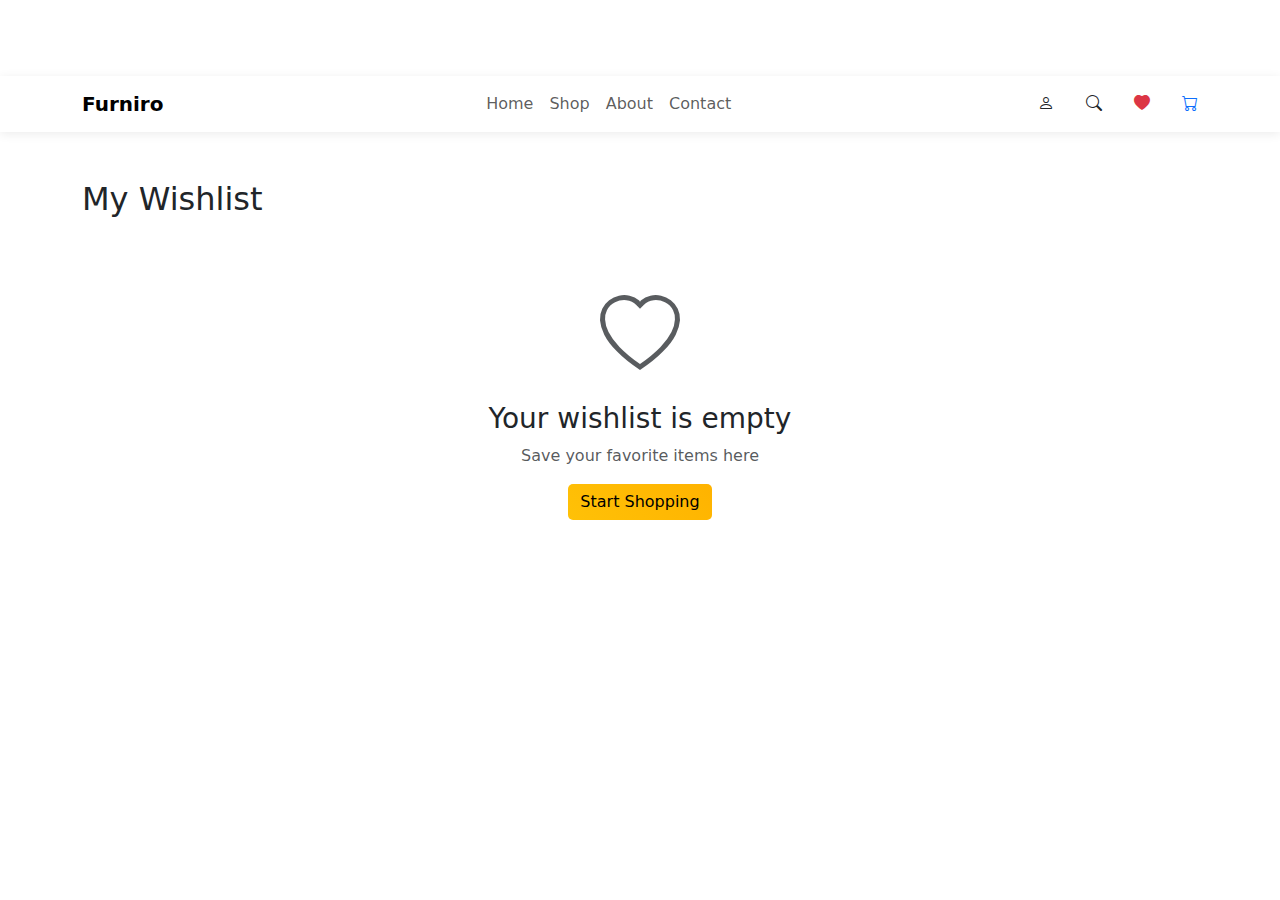
<file: wishlist.html>
<!DOCTYPE html>
<html lang="en">
<head>
    <meta charset="UTF-8">
    <meta name="viewport" content="width=device-width, initial-scale=1.0">
    <title>Wishlist - Furniro</title>
    <link href="https://cdn.jsdelivr.net/npm/bootstrap@5.3.0/dist/css/bootstrap.min.css" rel="stylesheet">
    <link href="https://cdn.jsdelivr.net/npm/bootstrap-icons@1.10.5/font/bootstrap-icons.css" rel="stylesheet">
    <link href="style.css" rel="stylesheet">
</head>
<body>
    <!-- Navigation -->
    <nav class="navbar navbar-expand-lg bg-white shadow-sm">
        <div class="container">
            <a class="navbar-brand fw-bold" href="index.html">Furniro</a>
            <button class="navbar-toggler" type="button" data-bs-toggle="collapse" data-bs-target="#mainNav">
                <span class="navbar-toggler-icon"></span>
            </button>
            <div class="collapse navbar-collapse" id="mainNav">
                <ul class="navbar-nav mx-auto mb-2 mb-lg-0">
                    <li class="nav-item"><a class="nav-link" href="index.html">Home</a></li>
                    <li class="nav-item"><a class="nav-link" href="shop.html">Shop</a></li>
                    <li class="nav-item"><a class="nav-link" href="about.html">About</a></li>
                    <li class="nav-item"><a class="nav-link" href="contact.html">Contact</a></li>
                </ul>
                <div class="d-flex gap-3">
                    <i class="bi bi-person me-3"></i>
                    <i class="bi bi-search me-3"></i>
                    <a href="wishlist.html" class="position-relative me-3">
                        <i class="bi bi-heart-fill text-danger"></i>
                    </a>
                    <a href="cart.html" class="position-relative">
                        <i class="bi bi-cart"></i>
                    </a>
                </div>
            </div>
        </div>
    </nav>

    <!-- Wishlist Content -->
    <div class="container py-5">
        <h2 class="mb-4">My Wishlist</h2>
        
        <div id="wishlist-content">
            <!-- Wishlist items will appear here -->
        </div>
        
        <div id="empty-wishlist" class="text-center py-5" style="display: none;">
            <i class="bi bi-heart display-1 text-muted"></i>
            <h3 class="mt-3">Your wishlist is empty</h3>
            <p class="text-muted">Save your favorite items here</p>
            <a href="index.html" class="btn btn-warning">Start Shopping</a>
        </div>
    </div>

    <script src="wishlist.js"></script>
    <script src="https://cdn.jsdelivr.net/npm/bootstrap@5.3.0/dist/js/bootstrap.bundle.min.js"></script>
</body>
</html>
</file>
<file: style.css>
* {
  transition: all 0.3s ease;
}
html, body {
  overflow-x: hidden !important;
}
.navbar-toggler {
  border: none !important;
  box-shadow: none !important;
  outline: none !important;
  background-color: transparent !important;
}
.navbar-toggler:focus,
.navbar-toggler:active,
.navbar-toggler:focus-visible {
  outline: none !important;
  box-shadow: none !important;
  border: none !important;
}
.product-card {
  transition: transform 0.3s ease, box-shadow 0.3s ease;
  cursor: pointer;
}
.product-card:hover {
  transform: translateY(-10px);
  box-shadow: 0 15px 35px rgba(0,0,0,0.1) !important;
}
.product-card:hover img {
  transform: scale(1.05);
}
.product-card:hover .card-overlay {
  opacity: 1 !important;
}
.form-select:focus {
  border-color: #ffc107;
  box-shadow: 0 0 0 0.2rem rgba(255, 193, 7, 0.25);
}
.btn-warning {
  background: linear-gradient(45deg, #ffc107, #ffb300);
  border: none;
  transition: all 0.3s ease;
}
.btn-warning:hover {
  background: linear-gradient(45deg, #ffb300, #ff8f00);
  transform: translateY(-2px);
  box-shadow: 0 5px 15px rgba(255, 193, 7, 0.4);
}

/* View All Products Button */
.btn-lg {
  font-weight: 600;
  letter-spacing: 0.5px;
  border-radius: 50px;
  transition: all 0.3s ease;
}

.btn-lg:hover {
  transform: translateY(-3px);
  box-shadow: 0 8px 25px rgba(255, 193, 7, 0.3);
}

/* Pagination Controls */
#paginationControls {
  margin-top: 2rem;
  padding: 1rem 0;
}

#paginationControls button {
  min-width: 120px;
  font-weight: 600;
  transition: all 0.3s ease;
}

#paginationControls button:disabled {
  opacity: 0.5;
  cursor: not-allowed;
}

#paginationControls button:not(:disabled):hover {
  transform: translateY(-2px);
  box-shadow: 0 4px 15px rgba(255, 193, 7, 0.3);
}

#pageInfo {
  color: #333;
  font-size: 1.1rem;
}

[data-theme="dark"] #pageInfo {
  color: #ffffff;
}

/* Fix for shop page button hover */
.btn-outline-warning:hover {
  background-color: #ffc107 !important;
  border-color: #ffc107 !important;
  color: #000 !important;
}
.badge {
  font-size: 0.75rem;
  font-weight: 600;
}
.card-title {
  line-height: 1.2;
  font-size: 1.1rem;
}
.shadow-sm {
  box-shadow: 0 2px 10px rgba(0,0,0,0.08) !important;
}

/* Search Popup Styles */
.search-popup {
  position: fixed;
  top: 0;
  left: 0;
  width: 100%;
  height: 100%;
  background: rgba(0,0,0,0.5);
  display: none;
  justify-content: center;
  align-items: flex-start;
  padding-top: 100px;
  z-index: 9999;
}

.search-content {
  background: white;
  padding: 30px;
  border-radius: 10px;
  width: 90%;
  max-width: 600px;
  max-height: 70vh;
  overflow-y: auto;
}

.search-result-item {
  cursor: pointer;
  transition: background-color 0.3s;
}

.search-result-item:hover {
  background-color: #f8f9fa;
}

.search-results-list {
  max-height: 300px;
  overflow-y: auto;
}

/* Product Details Enhancements */
.thumbnail-img {
  cursor: pointer;
  transition: opacity 0.3s;
}

.thumbnail-img:hover {
  opacity: 0.7;
}

.main-image {
  transition: transform 0.3s;
}

.breadcrumb-item a {
  color: #ffc107;
  text-decoration: none;
}

.breadcrumb-item a:hover {
  text-decoration: underline;
}

/* Category Cards */
.category-card {
  transition: all 0.3s ease;
  cursor: pointer;
}

.category-card:hover {
  transform: translateY(-5px);
  box-shadow: 0 10px 25px rgba(0,0,0,0.15) !important;
}

/* Fixed navbar padding */
body {
  padding-top: 76px;
}

/* Dark mode navbar toggler icon */
[data-theme="dark"] .navbar-toggler {
  border-color: #ffffff !important;
}

[data-theme="dark"] .navbar-toggler-icon {
  background-image: url("data:image/svg+xml,%3csvg xmlns='http://www.w3.org/2000/svg' viewBox='0 0 30 30'%3e%3cpath stroke='rgba%28255, 255, 255, 1%29' stroke-linecap='round' stroke-miterlimit='10' stroke-width='2' d='m4 7h22M4 15h22M4 23h22'/%3e%3c/svg%3e") !important;
}

/* Carousel controls */
.carousel-control-prev,
.carousel-control-next {
  width: 5px;
  height: 100px;
  top: -0% !important;
  transform: translateY(-50%);
  z-index: 30 !important;
}

.carousel-control-prev {
  left:-130px !important
}

.carousel-control-next {
  right: -130px !important;
}

.carousel-control-prev-icon,
.carousel-control-next-icon {
  width: 2rem;
  height: 2rem;
  border-radius: 5%;
}

/* Select dropdown styling */
.form-select {
  background-position: right 0.75rem center;
}

.form-select option {
  direction: ltr;
}

/* Enhanced notifications */
.notification {
  position: fixed;
  top: 100px;
  right: -400px;
  z-index: 9999;
  min-width: 350px;
  max-width: 400px;
  transition: right 0.5s ease;
  border-radius: 10px;
  box-shadow: 0 10px 30px rgba(0,0,0,0.2);
  background-color: #ffffff !important;
  border: 1px solid #e0e0e0 !important;
  color: #333333 !important;
}

.notification.show {
  right: 20px;
}

.notification .progress {
  height: 4px;
  background: rgba(0,0,0,0.1);
  border-radius: 2px;
}

.notification .progress-bar {
  transition: width linear;
  border-radius: 2px;
  background-color: #28a745 !important;
}

.notification .progress-bar.bg-success {
  background-color: #28a745 !important;
}

.notification .progress-bar.bg-danger {
  background-color: #28a745 !important;
}

.notification .progress-bar.bg-warning {
  background-color: #28a745 !important;
}

/* إضافة تأثير اهتزاز للحذف */
@keyframes shake {
  0%, 100% { transform: translateX(0); }
  25% { transform: translateX(-5px); }
  75% { transform: translateX(5px); }
}

.notification.delete {
  animation: shake 0.5s ease-in-out;
}

/* تحسين الأيقونات */
.notification i[style*="color: #28a745"] {
  color: #28a745 !important;
}

.notification i[style*="color: #dc3545"] {
  color: #dc3545 !important;
}

.notification i[style*="color: #ffc107"] {
  color: #ffc107 !important;
}

/* Dark mode notifications */
[data-theme="dark"] .notification {
  background-color: #2d2d2d !important;
  border-color: #404040 !important;
  color: #ffffff !important;
}

[data-theme="dark"] .notification .progress {
  background: rgba(255,255,255,0.2);
}

/* Shop page select fix */
.shop-filters .form-select {
  position: relative;
}

.shop-filters .form-select option {
  background: white;
  color: black;
}

/* Dark Mode Styles */
[data-theme="dark"] {
  background-color: #1a1a1a !important;
  color: #ffffff !important;
}

[data-theme="dark"] body {
  background-color: #1a1a1a !important;
  color: #ffffff !important;
}

[data-theme="dark"] .navbar {
  background-color: #2d2d2d !important;
}

[data-theme="dark"] .navbar-brand,
[data-theme="dark"] .nav-link {
  color: #ffffff !important;
}

[data-theme="dark"] .navbar .bi {
  color: #ffffff !important;
}

[data-theme="dark"] .nav-link:hover {
  color: #ffc107 !important;
}

[data-theme="dark"] .card {
  background-color: #2d2d2d !important;
  color: #ffffff !important;
  border-color: #404040 !important;
}

[data-theme="dark"] .bg-light {
  background-color: #2d2d2d !important;
}

[data-theme="dark"] .bg-white {
  background-color: #2d2d2d !important;
}

[data-theme="dark"] .text-muted {
  color: #cccccc !important;
}

[data-theme="dark"] .text-dark {
  color: #ffffff !important;
}

[data-theme="dark"] .form-control,
[data-theme="dark"] .form-select {
  background-color: #404040 !important;
  border-color: #555555 !important;
  color: #ffffff !important;
}

[data-theme="dark"] .btn-outline-secondary {
  border-color: #555555 !important;
  color: #ffffff !important;
}

[data-theme="dark"] .btn-outline-secondary:hover {
  background-color: #555555 !important;
  border-color: #666666 !important;
}

[data-theme="dark"] .btn-outline-warning {
  border-color: #ffc107 !important;
  color: #ffc107 !important;
}

[data-theme="dark"] .btn-outline-warning:hover {
  background-color: #000000 !important;
  border-color: #000000 !important;
  color: #ffffff !important;
}

[data-theme="dark"] .hero-banner .bg-white {
  background-color: #2d2d2d !important;
  color: #ffffff !important;
}

[data-theme="dark"] .category-card {
  background-color: #2d2d2d !important;
  border-color: #404040 !important;
  color: #ffffff !important;
}

[data-theme="dark"] .product-card {
  background-color: #2d2d2d !important;
  border-color: #404040 !important;
}

[data-theme="dark"] .search-content {
  background-color: #2d2d2d !important;
  color: #ffffff !important;
}

[data-theme="dark"] .search-result-item:hover {
  background-color: #404040 !important;
}

[data-theme="dark"] .alert {
  background-color: #2d2d2d !important;
  border-color: #404040 !important;
  color: #ffffff !important;
}

[data-theme="dark"] .footer,
[data-theme="dark"] footer {
  background-color: #0d0d0d !important;
}

[data-theme="dark"] .border {
  border-color: #404040 !important;
}

[data-theme="dark"] .shadow,
[data-theme="dark"] .shadow-sm {
  box-shadow: 0 2px 10px rgba(0,0,0,0.5) !important;
}

/* Dark mode for shop hero section */
[data-theme="dark"] .bg-light {
  background-color: #2d2d2d !important;
}

[data-theme="dark"] .bg-light h1,
[data-theme="dark"] .bg-light .lead {
  color: #ffffff !important;
}

[data-theme="dark"] .bg-light .breadcrumb-item a {
  color: #ffc107 !important;
}

[data-theme="dark"] .bg-light .breadcrumb-item.active {
  color: #cccccc !important;
}

/* Dark mode product cards */
[data-theme="dark"] .product-card {
  background-color: #2d2d2d !important;
  border: 1px solid #404040 !important;
}

[data-theme="dark"] .product-card .card-body {
  background-color: #2d2d2d !important;
  color: #ffffff !important;
}

[data-theme="dark"] .product-card .card-title {
  color: #ffffff !important;
}

[data-theme="dark"] .product-card .badge {
  background-color: #404040 !important;
  color: #ffffff !important;
}

[data-theme="dark"] .results-header {
  background-color: #2d2d2d !important;
  border-color: #404040 !important;
}

[data-theme="dark"] .results-header h4 {
  color: #ffffff !important;
}

[data-theme="dark"] .results-header .text-dark {
  color: #ffffff !important;
}

[data-theme="dark"] .results-header .text-muted {
  color: #cccccc !important;
}

/* Force dark mode styles for results header */
[data-theme="dark"] .results-header {
  background-color: #2d2d2d !important;
  color: #ffffff !important;
}

[data-theme="dark"] .results-header * {
  color: #ffffff !important;
}

[data-theme="dark"] .results-header .text-muted {
  color: #cccccc !important;
}

[data-theme="dark"] .results-header .text-warning {
  color: #ffc107 !important;
}

/* Override Bootstrap text-dark in dark mode */
[data-theme="dark"] .text-dark {
  color: #ffffff !important;
}

[data-theme="dark"] .results-header h4 {
  color: #ffffff !important;
}

[data-theme="dark"] .results-header small {
  color: #cccccc !important;
}

[data-theme="dark"] #resultsInfo {
  color: #cccccc !important;
}

/* Fix for shop page results info text in dark mode */
[data-theme="dark"] .results-header .text-muted {
  color: #cccccc !important;
}

[data-theme="dark"] small.text-muted {
  color: #cccccc !important;
}

/* Force dark mode text color for shop results */
[data-theme="dark"] .results-header small,
[data-theme="dark"] .results-header .text-muted,
[data-theme="dark"] #resultsInfo,
[data-theme="dark"] small {
  color: #cccccc !important;
}

/* Fix for resultsInfo text in dark mode */
[data-theme="dark"] #resultsInfo {
  color: #cccccc !important;
}

[data-theme="dark"] small#resultsInfo {
  color: #cccccc !important;
}

/* Dark mode for filter sidebar */
[data-theme="dark"] .filter-sidebar {
  background-color: #2d2d2d !important;
  border-color: #404040 !important;
}

[data-theme="dark"] .filter-sidebar .card-body {
  background-color: #2d2d2d !important;
}

[data-theme="dark"] .filter-sidebar .form-label {
  color: #ffffff !important;
}

/* Dark mode for loading and no results states */
[data-theme="dark"] #loadingState {
  background-color: #2d2d2d !important;
  color: #ffffff !important;
}

[data-theme="dark"] #noResults {
  background-color: #2d2d2d !important;
  color: #ffffff !important;
}

[data-theme="dark"] #noResults h4,
[data-theme="dark"] #noResults p {
  color: #cccccc !important;
}

/* Dark mode for pagination */
[data-theme="dark"] #paginationControls {
  background-color: #2d2d2d !important;
  border-color: #404040 !important;
}

[data-theme="dark"] #totalPages {
  color: #ffffff !important;
}

/* Shop Page Enhancements */
.hero-section {
  margin-top: 76px;
}

.product-card {
  transition: all 0.3s ease;
  border-radius: 15px;
  overflow: hidden;
}

.product-card:hover {
  transform: translateY(-8px);
  box-shadow: 0 20px 40px rgba(0,0,0,0.15) !important;
}

.product-card img {
  transition: transform 0.3s ease;
}

.product-card:hover img {
  transform: scale(1.1);
}

.card-overlay {
  transition: opacity 0.3s ease;
}

.filter-card {
  border-radius: 15px;
  border: none;
}

.btn-group .btn {
  border-radius: 8px;
}

.btn-group .btn.active {
  background-color: #ffc107;
  border-color: #ffc107;
  color: #000;
}

/* Enhanced Pagination */
#paginationControls {
  background: rgba(255, 193, 7, 0.1);
  border-radius: 50px;
  padding: 1rem 2rem;
  display: inline-flex;
  margin: 0 auto;
}

#paginationControls button {
  border-radius: 25px;
  font-weight: 600;
  padding: 0.5rem 1.5rem;
}

/* Search Results */
.search-results-list {
  max-height: 400px;
  overflow-y: auto;
}

.search-result-item {
  cursor: pointer;
  transition: background-color 0.3s;
  border-radius: 8px;
  margin-bottom: 5px;
}

.search-result-item:hover {
  background-color: #f8f9fa;
}

/* Loading Animation */
@keyframes pulse {
  0% { opacity: 1; }
  50% { opacity: 0.5; }
  100% { opacity: 1; }
}

.loading-pulse {
  animation: pulse 1.5s infinite;
}

/* Simple Shop Page Styles */
.hero-section {
  margin-top: 76px;
}

/* Clean Product Cards */
.product-card {
  border: 1px solid #e9ecef;
  border-radius: 10px;
  transition: all 0.3s ease;
}

.product-card:hover {
  transform: translateY(-5px);
  box-shadow: 0 10px 25px rgba(0,0,0,0.1);
  border-color: #ffc107;
}

.product-card img {
  border-radius: 10px 10px 0 0;
  transition: transform 0.3s ease;
}

.product-card:hover img {
  transform: scale(1.05);
}

.card-overlay {
  background: rgba(0,0,0,0.7);
  border-radius: 10px 10px 0 0;
}

/* Simple Buttons */
.btn-warning {
  background-color: #ffc107;
  border-color: #ffc107;
  border-radius: 5px;
}

.btn-warning:hover {
  background-color: #ffb300;
  border-color: #ffb300;
  transform: translateY(-1px);
}

.btn-outline-warning {
  border-color: #ffc107;
  color: #ffc107;
  border-radius: 5px;
}

.btn-outline-warning:hover {
  background-color: #ffc107;
  border-color: #ffc107;
  color: #000;
}

/* Enhanced Shop Page Styles */
.shop-hero {
  background: linear-gradient(135deg, #ffc107 0%, #ffb300 100%);
  position: relative;
  overflow: hidden;
}

.shop-hero::before {
  content: '';
  position: absolute;
  top: 0;
  left: 0;
  right: 0;
  bottom: 0;
  background: url('data:image/svg+xml,<svg xmlns="http://www.w3.org/2000/svg" viewBox="0 0 100 100"><circle cx="20" cy="20" r="2" fill="white" opacity="0.1"/><circle cx="80" cy="40" r="1" fill="white" opacity="0.1"/><circle cx="40" cy="80" r="1.5" fill="white" opacity="0.1"/></svg>');
}

/* Enhanced Filter Sidebar */
.filter-sidebar {
  background: linear-gradient(145deg, #ffffff, #f8f9fa);
  border-radius: 15px;
  box-shadow: 0 10px 30px rgba(0,0,0,0.1);
  border: none;
  position: sticky;
  top: 100px;
  height: fit-content;
}

.filter-sidebar .card-header {
  background: linear-gradient(135deg, #ffc107, #ffb300);
  border-radius: 15px 15px 0 0;
  border: none;
}

.filter-sidebar .form-control,
.filter-sidebar .form-select {
  border: 2px solid #e9ecef;
  border-radius: 10px;
  padding: 0.75rem 1rem;
  transition: all 0.3s ease;
}

.filter-sidebar .form-control:focus,
.filter-sidebar .form-select:focus {
  border-color: #ffc107;
  box-shadow: 0 0 0 0.2rem rgba(255, 193, 7, 0.25);
  transform: translateY(-2px);
}

.filter-sidebar .btn-outline-warning {
  border: 2px solid #ffc107;
  border-radius: 10px;
  font-weight: 600;
  transition: all 0.3s ease;
}

.filter-sidebar .btn-outline-danger {
  border: 2px solid #dc3545;
  border-radius: 10px;
  font-weight: 600;
  transition: all 0.3s ease;
}

/* Enhanced Product Cards */
.product-card {
  border: none;
  border-radius: 20px;
  overflow: hidden;
  transition: all 0.4s cubic-bezier(0.175, 0.885, 0.32, 1.275);
  box-shadow: 0 5px 20px rgba(0,0,0,0.08);
  background: #ffffff;
}

.product-card:hover {
  transform: translateY(-10px) scale(1.02);
  box-shadow: 0 20px 40px rgba(0,0,0,0.15);
}

.product-card .card-img-top {
  width: 100%;
  height: 250px;
  object-fit: cover;
  object-position: center;
  transition: all 0.4s ease;
}

.product-card:hover .card-img-top {
  transform: scale(1.1);
}

.product-card .card-overlay {
  background: linear-gradient(45deg, rgba(255, 193, 7, 0.9), rgba(255, 179, 0, 0.9));
  backdrop-filter: blur(5px);
}

.product-card .card-body {
  padding: 1.5rem;
}

.product-card .badge {
  border-radius: 20px;
  padding: 0.5rem 1rem;
  font-weight: 600;
}

/* Enhanced Results Header */
.results-header {
  background: linear-gradient(145deg, #ffffff, #f8f9fa);
  border-radius: 15px;
  padding: 1.5rem;
  box-shadow: 0 5px 15px rgba(0,0,0,0.08);
  border: 1px solid rgba(255, 193, 7, 0.2);
}

.view-toggle .btn {
  border-radius: 10px;
  border: 2px solid #e9ecef;
  transition: all 0.3s ease;
}

.view-toggle .btn.active {
  background: linear-gradient(135deg, #ffc107, #ffb300);
  border-color: #ffc107;
  color: #000;
  transform: scale(1.05);
}

/* Enhanced Pagination */
#paginationControls {
  background: linear-gradient(145deg, #ffffff, #f8f9fa);
  border-radius: 25px;
  padding: 1.5rem 2rem;
  box-shadow: 0 10px 25px rgba(0,0,0,0.1);
  border: 2px solid rgba(255, 193, 7, 0.2);
}

#paginationControls button {
  border-radius: 15px;
  font-weight: 600;
  padding: 0.75rem 1.5rem;
  min-width: 120px;
  border: 2px solid #ffc107;
  transition: all 0.3s ease;
}

#paginationControls button:hover:not(:disabled) {
  transform: translateY(-3px);
  box-shadow: 0 8px 20px rgba(255, 193, 7, 0.3);
}

/* Loading and No Results States */
#loadingState {
  background: linear-gradient(145deg, #f8f9fa, #ffffff);
  border-radius: 20px;
  padding: 3rem;
  margin: 2rem 0;
  box-shadow: 0 10px 25px rgba(0,0,0,0.05);
}

#noResults {
  background: linear-gradient(145deg, #f8f9fa, #ffffff);
  border-radius: 20px;
  padding: 3rem;
  margin: 2rem 0;
  box-shadow: 0 10px 25px rgba(0,0,0,0.05);
}

/* Product Card Image Fix */
#related-products .card-img-top {
  width: 100%;
  height: 200px;
  object-fit: cover;
  object-position: center;
}

#product-list .card-img-top {
  width: 100%;
  height: 250px;
  object-fit: cover;
  object-position: center;
}

/* Responsive Improvements */
@media (max-width: 768px) {
  .filter-sidebar {
    position: static;
    margin-bottom: 2rem;
  }
  
  .product-card:hover {
    transform: translateY(-5px);
  }
  
  #paginationControls {
    flex-direction: column;
    gap: 1rem;
    text-align: center;
  }
}

/* Simple Pagination */
#paginationControls {
  background: #f8f9fa;
  border-radius: 10px;
  padding: 1rem 2rem;
  border: 1px solid #dee2e6;
}

#paginationControls button {
  border-radius: 5px;
  font-weight: 500;
  padding: 0.5rem 1rem;
  min-width: 100px;
} solid #dee2e6;
}

#paginationControls button {
  border-radius: 5px;
  font-weight: 500;
  padding: 0.5rem 1rem;
  min-width: 100px;
}

/* Responsive Improvements */
@media (max-width: 768px) {
  .hero-section h1 {
    font-size: 2rem;
  }
  
  .filter-card .row > div {
    margin-bottom: 1rem;
  }
  
  #paginationControls {
    flex-direction: column;
    gap: 1rem;
    text-align: center;
  }
}

/* RTL Support */
[dir="rtl"] .carousel-control-prev {
  right: -25px;
  left: auto;
}

[dir="rtl"] .carousel-control-next {
  left: -25px;
  right: auto;
}

/* Arabic Language Icon Spacing */
[dir="rtl"] .navbar .bi {
  margin-left: 0.5rem !important;
}

[dir="rtl"] .navbar a {
  margin-left: 0.5rem !important;
}
</file>
